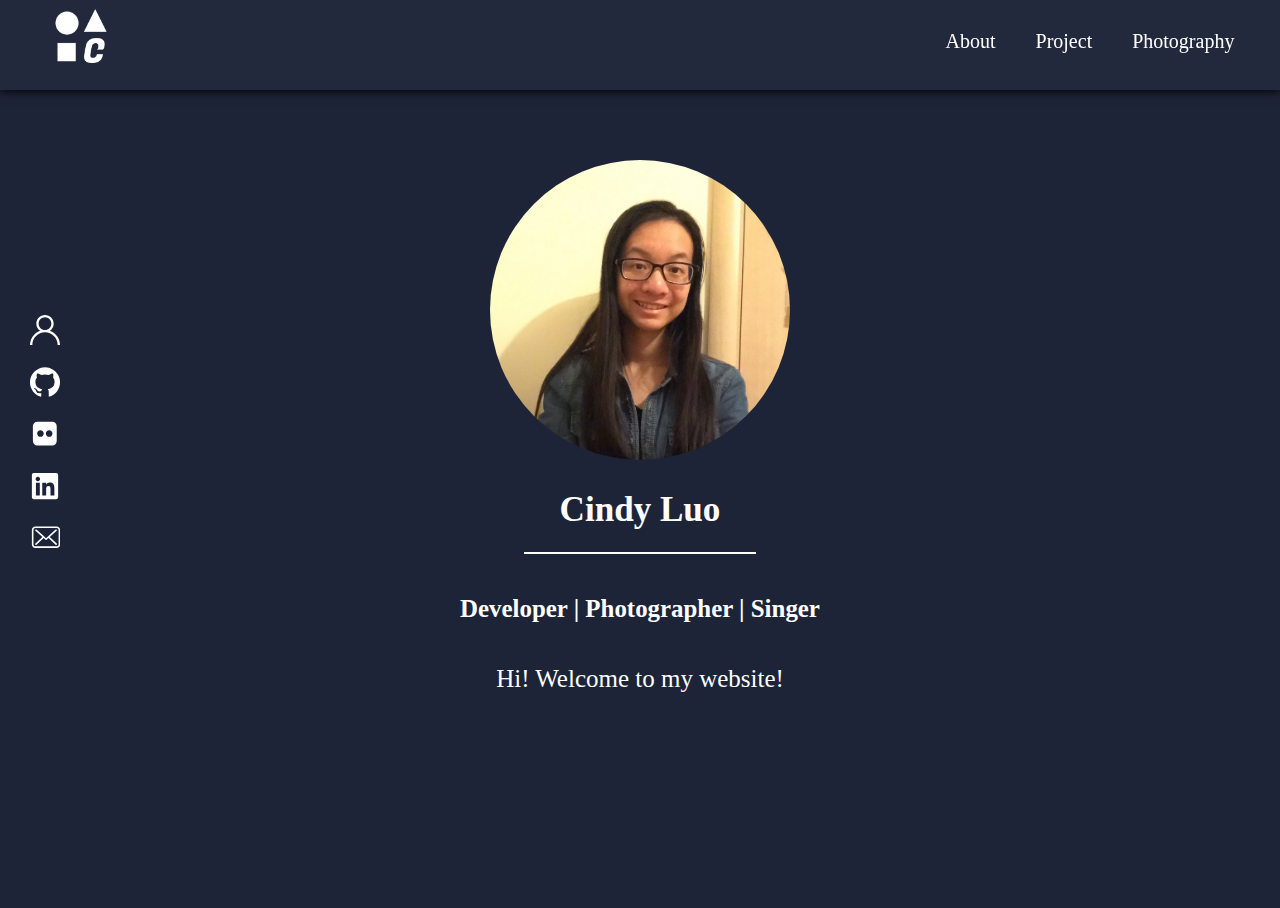
<file: index.html>
<!DOCTYPE html>
<html>

<head>
  <title>Cindy Luo Portfolio</title>
  <link rel="stylesheet" href="css/main.css">
</head>

<body>

  <div class="navigate">
    <div class="logo">
      <a href="index.html"><img src="logo/logo.png" alt="Cindy"></a>
    </div>
    <div class="menu">
      <nav id="navMenu"></nav>
      <script src="javascript/navbar.js"></script>
    </div>
  </div>
  <div class="main">
    <img style="width:300px;height:300px;border-radius:300px" src="pictures/self.jpg" alt="Hi">
    <h3 style="line-height: 15px">Cindy Luo</h3>
    <hr color="white" width="230" />
    <h5>Developer | Photographer | Singer</h5>
    <p style="font-size:25px">Hi! Welcome to my website!</p>
  </div>
  <div class="icons">
    <!-- credit for the icon: <div>Icons made by <a href="https://www.flaticon.com/authors/freepik" 
      title="Freepik">Freepik</a> from <a href="https://www.flaticon.com/"             
      title="Flaticon">www.flaticon.com</a></div> -->
    <a href="https://drive.google.com/file/d/1jY3D1uArqNDAxk2W4oGz_0KefKu4q4VI/view?usp=sharing">
      <svg fill="white" class="material-icons" xmlns="http://www.w3.org/2000/svg" width="30" height="30"
        viewBox="0 0 512 512">
        <path d="M437.02,330.98c-27.883-27.882-61.071-48.523-97.281-61.018C378.521,243.251,404,198.548,404,148
          C404,66.393,337.607,0,256,0S108,66.393,108,148c0,50.548,25.479,95.251,64.262,121.962
          c-36.21,12.495-69.398,33.136-97.281,61.018C26.629,379.333,0,443.62,0,512h40c0-119.103,96.897-216,216-216s216,96.897,216,216
          h40C512,443.62,485.371,379.333,437.02,330.98z M256,256c-59.551,0-108-48.448-108-108S196.449,40,256,40
          c59.551,0,108,48.448,108,108S315.551,256,256,256z" />
      </svg>
    </a>
    <br>
    <br>
    <a href="https://github.com/cindy1u0">
      <svg fill="white" class="material-icons" xmlns="http://www.w3.org/2000/svg" width="30" height="30"
        viewBox="0 0 438.549 438.549">
        <path
          d="M409.132,114.573c-19.608-33.596-46.205-60.194-79.798-79.8C295.736,15.166,259.057,5.365,219.271,5.365   c-39.781,0-76.472,9.804-110.063,29.408c-33.596,19.605-60.192,46.204-79.8,79.8C9.803,148.168,0,184.854,0,224.63   c0,47.78,13.94,90.745,41.827,128.906c27.884,38.164,63.906,64.572,108.063,79.227c5.14,0.954,8.945,0.283,11.419-1.996   c2.475-2.282,3.711-5.14,3.711-8.562c0-0.571-0.049-5.708-0.144-15.417c-0.098-9.709-0.144-18.179-0.144-25.406l-6.567,1.136   c-4.187,0.767-9.469,1.092-15.846,1c-6.374-0.089-12.991-0.757-19.842-1.999c-6.854-1.231-13.229-4.086-19.13-8.559   c-5.898-4.473-10.085-10.328-12.56-17.556l-2.855-6.57c-1.903-4.374-4.899-9.233-8.992-14.559   c-4.093-5.331-8.232-8.945-12.419-10.848l-1.999-1.431c-1.332-0.951-2.568-2.098-3.711-3.429c-1.142-1.331-1.997-2.663-2.568-3.997   c-0.572-1.335-0.098-2.43,1.427-3.289c1.525-0.859,4.281-1.276,8.28-1.276l5.708,0.853c3.807,0.763,8.516,3.042,14.133,6.851   c5.614,3.806,10.229,8.754,13.846,14.842c4.38,7.806,9.657,13.754,15.846,17.847c6.184,4.093,12.419,6.136,18.699,6.136   c6.28,0,11.704-0.476,16.274-1.423c4.565-0.952,8.848-2.383,12.847-4.285c1.713-12.758,6.377-22.559,13.988-29.41   c-10.848-1.14-20.601-2.857-29.264-5.14c-8.658-2.286-17.605-5.996-26.835-11.14c-9.235-5.137-16.896-11.516-22.985-19.126   c-6.09-7.614-11.088-17.61-14.987-29.979c-3.901-12.374-5.852-26.648-5.852-42.826c0-23.035,7.52-42.637,22.557-58.817   c-7.044-17.318-6.379-36.732,1.997-58.24c5.52-1.715,13.706-0.428,24.554,3.853c10.85,4.283,18.794,7.952,23.84,10.994   c5.046,3.041,9.089,5.618,12.135,7.708c17.705-4.947,35.976-7.421,54.818-7.421s37.117,2.474,54.823,7.421l10.849-6.849   c7.419-4.57,16.18-8.758,26.262-12.565c10.088-3.805,17.802-4.853,23.134-3.138c8.562,21.509,9.325,40.922,2.279,58.24   c15.036,16.18,22.559,35.787,22.559,58.817c0,16.178-1.958,30.497-5.853,42.966c-3.9,12.471-8.941,22.457-15.125,29.979   c-6.191,7.521-13.901,13.85-23.131,18.986c-9.232,5.14-18.182,8.85-26.84,11.136c-8.662,2.286-18.415,4.004-29.263,5.146   c9.894,8.562,14.842,22.077,14.842,40.539v60.237c0,3.422,1.19,6.279,3.572,8.562c2.379,2.279,6.136,2.95,11.276,1.995   c44.163-14.653,80.185-41.062,108.068-79.226c27.88-38.161,41.825-81.126,41.825-128.906   C438.536,184.851,428.728,148.168,409.132,114.573z" />
      </svg>
    </a>
    <br>
    <br>
    <a href="https://www.flickr.com/people/183832002@N04/">
      <svg fill="white" class="material-icons" xmlns="http://www.w3.org/2000/svg" width="30" height="30"
        viewBox="0 0 54 54">
        <path
          d="M40,4.8c2.2,0,4.1,0.8,5.7,2.4c1.6,1.6,2.4,3.5,2.4,5.7v26.8c0,2.2-0.8,4.1-2.4,5.7c-1.6,1.6-3.5,2.4-5.7,2.4H13.3   c-2.2,0-4.1-0.8-5.7-2.4c-1.6-1.6-2.4-3.5-2.4-5.7V12.9c0-2.2,0.8-4.1,2.4-5.7c1.6-1.6,3.5-2.4,5.7-2.4H40z M23,30.4   c1.2-1.2,1.7-2.5,1.7-4.2s-0.6-3-1.7-4.2c-1.2-1.2-2.5-1.7-4.2-1.7s-3,0.6-4.2,1.7c-1.2,1.2-1.7,2.5-1.7,4.2s0.6,3,1.7,4.2   s2.5,1.7,4.2,1.7S21.8,31.6,23,30.4z M38.7,30.4c1.2-1.2,1.7-2.5,1.7-4.2s-0.6-3-1.7-4.2c-1.2-1.2-2.5-1.7-4.2-1.7   c-1.6,0-3,0.6-4.2,1.7c-1.2,1.2-1.7,2.5-1.7,4.2s0.6,3,1.7,4.2c1.2,1.2,2.5,1.7,4.2,1.7C36.1,32.2,37.5,31.6,38.7,30.4z" />
      </svg>
    </a>
    <br>
    <br>
    <a href="https://www.linkedin.com/in/cindy1u0/">
      <svg fill="white" class="material-icons" xmlns="http://www.w3.org/2000/svg" width="30" height="30"
        viewBox="0 0 448 512">
        <path
          d="M416 32H31.9C14.3 32 0 46.5 0 64.3v383.4C0 465.5 14.3 480 31.9 480H416c17.6 0 32-14.5 32-32.3V64.3c0-17.8-14.4-32.3-32-32.3zM135.4 416H69V202.2h66.5V416zm-33.2-243c-21.3 0-38.5-17.3-38.5-38.5S80.9 96 102.2 96c21.2 0 38.5 17.3 38.5 38.5 0 21.3-17.2 38.5-38.5 38.5zm282.1 243h-66.4V312c0-24.8-.5-56.7-34.5-56.7-34.6 0-39.9 27-39.9 54.9V416h-66.4V202.2h63.7v29.2h.9c8.9-16.8 30.6-34.5 62.9-34.5 67.2 0 79.7 44.3 79.7 101.9V416z" />
      </svg>
    </a>
    <br>
    <br>
    <a href="mailto: luo.xiny@northeastern.edu">
      <svg fill="white" class="material-icons" xmlns="http://www.w3.org/2000/svg" width="30" height="30"
        viewBox="0 0 448 512">
        <path
          d="M424.3,57.75H59.1c-32.6,0-59.1,26.5-59.1,59.1v249.6c0,32.6,26.5,59.1,59.1,59.1h365.1c32.6,0,59.1-26.5,59.1-59.1    v-249.5C483.4,84.35,456.9,57.75,424.3,57.75z M456.4,366.45c0,17.7-14.4,32.1-32.1,32.1H59.1c-17.7,0-32.1-14.4-32.1-32.1v-249.5    c0-17.7,14.4-32.1,32.1-32.1h365.1c17.7,0,32.1,14.4,32.1,32.1v249.5H456.4z" />
        <path
          d="M304.8,238.55l118.2-106c5.5-5,6-13.5,1-19.1c-5-5.5-13.5-6-19.1-1l-163,146.3l-31.8-28.4c-0.1-0.1-0.2-0.2-0.2-0.3    c-0.7-0.7-1.4-1.3-2.2-1.9L78.3,112.35c-5.6-5-14.1-4.5-19.1,1.1c-5,5.6-4.5,14.1,1.1,19.1l119.6,106.9L60.8,350.95    c-5.4,5.1-5.7,13.6-0.6,19.1c2.7,2.8,6.3,4.3,9.9,4.3c3.3,0,6.6-1.2,9.2-3.6l120.9-113.1l32.8,29.3c2.6,2.3,5.8,3.4,9,3.4    c3.2,0,6.5-1.2,9-3.5l33.7-30.2l120.2,114.2c2.6,2.5,6,3.7,9.3,3.7c3.6,0,7.1-1.4,9.8-4.2c5.1-5.4,4.9-14-0.5-19.1L304.8,238.55z" />
      </svg>
    </a>
  </div>

</body>

</html>
</file>
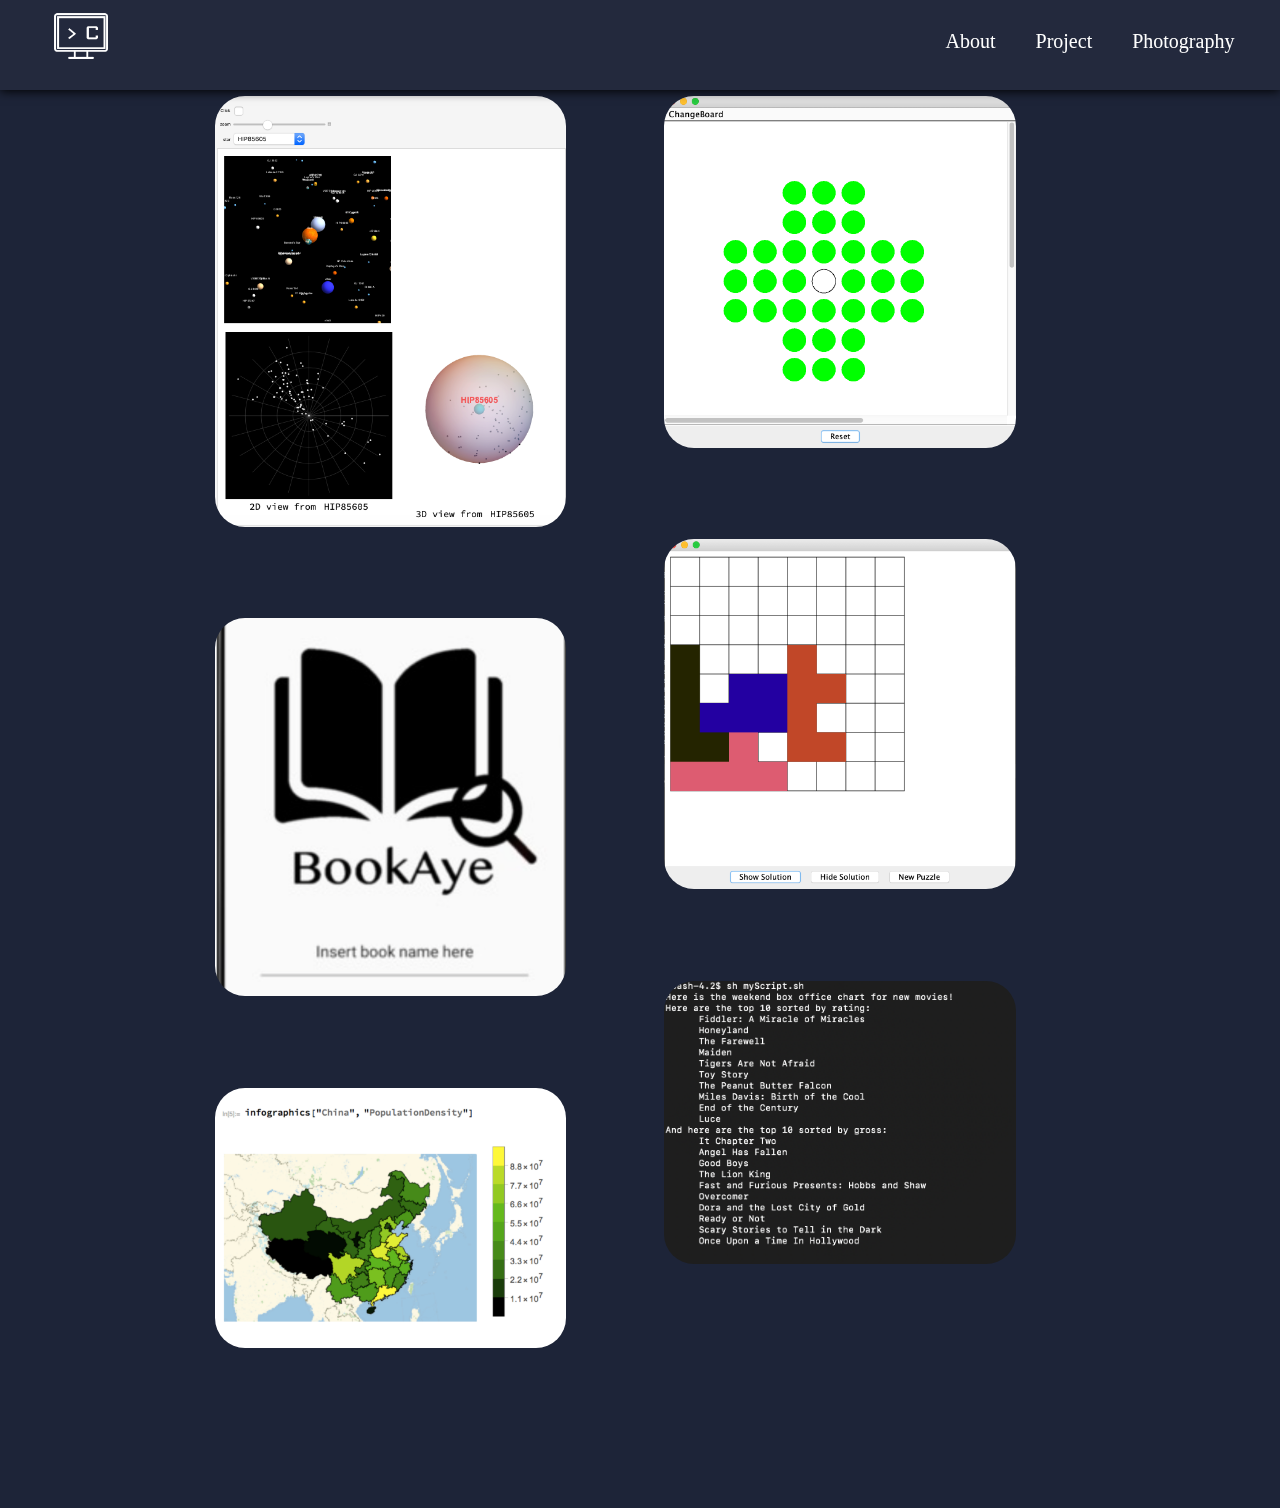
<file: project.html>
<!DOCTYPE html>
<html>

<head>
  <meta charset="utf-8">
  <title>Cindy Photography</title>
  <link rel="stylesheet" href="css/project.css">
</head>

<body>
  <div class="navigate">
    <div class="logo">
      <a href="index.html"><img src="logo/project.png" alt="Cindy"></a>
    </div>
    <div class="menu">
      <nav id="navMenu"></nav>
      <script src="javascript/navbar.js"></script>
    </div>
  </div>

  <div class="row">
    <div class="column">
      <div class="project1">
        <a href="https://demonstrations.wolfram.com/NeighborhoodsOfNearbyStars/">
          <img src="pictures/planet.png" alt="View of Nearby Stars" class="image">
        </a>
      </div>

      <div class="project2">
        <a href="https://github.com/cindy1u0/BookAyeAye">
          <img src="pictures/bookaye.png" alt="View of Nearby Stars" class="image"></a>
      </div>

      <div class="project3">
        <a href="https://community.wolfram.com/groups/-/m/t/1027435?p_p_auth=BOTd0UxD">
          <img src="pictures/infographics.png" alt="View of Nearby Stars" class="image"></a>
      </div>
    </div>

    <div class="column">
      <div class="project4">
        <a href="https://github.com/cindy1u0/Marble-Solitaire">
          <img src="pictures/marble.png" alt="Marble Solitaire" class="image"></a>
      </div>

      <div class="project5">
        <a href="https://github.com/cindy1u0/tiling-polyominoes-game">
          <img src="pictures/puzzle.png" alt="View of Nearby Stars" class="image">
        </a>
      </div>

      <div class="project6">
        <a href="https://github.com/cindy1u0/Top-Movie-Search">
          <img src="pictures/movie.png" alt="View of Nearby Stars" class="image">
        </a>
      </div>
    </div>

  </div>

</body>

</html>
</file>
<file: css/main.css>
/* Sets the intial font, height, and background color */
html, body {
  height: 100%;
  font-family: Georgia;
  background: #1d2438;
}

/* Writes the texts */
.main {
  color: white;
  padding: 12%;
  text-align: center;
  font-size: 30px;
}

/* Sets the fixed header */
.navigate {
  box-shadow: 0px 1px 10px Black;
  background-color: #23293d;
  position: fixed;
  height: 10%;
  top: 0;
  width: 100%;
  right: 0;
  z-index: 30;
}

/* Leaves some space between the logo and the leftmost border */
.menu {
  padding-right: 2%;
}

/* Styles the navigator */
.menu a {
  float: right;
  color: white;
  padding: 30px 20px;
  text-decoration: none;
  font-size: 20px;
}

/* Logo of the panel */
.logo img {
  width: 60px;
  height: 60px;
  float: left;
  padding-left: 4%;
  padding-top: 0.5%;
}

.icons {
  position: fixed;
  top: 35%;
  left: 30px;
}

/* Change the color of links on hover */
a:hover {
  color: Gray; 
}

.resume {
  color: white;
}

.resume:hover{
  color: Gray;
}

a {
  text-decoration: none;
}

a:visited {
  text-decoration: none;
}

.material-icons:hover{
  fill:gray;
}
</file>
<file: css/project.css>
@import "main.css";

html {
  height: 1500px;
}

.row {
  display: -ms-flexbox;
  /* IE10 */
  display: flex;
  -ms-flex-wrap: wrap;
  /* IE10 */
  flex-wrap: wrap;
  padding: 0 4px;
}

/* Create four equal columns that sits next to each other */
.column {
  -ms-flex: 35%;
  /* IE10 */
  flex: 35%;
  max-width: 35%;
  padding: 0 5px;
}

.column img {
  margin-top: 20%;
  margin-left: 45%;
  /* vertical-align: middle; */
  width: 80%;
  border-radius: 30px;
}

/* Responsive layout - makes a two column-layout instead of four columns */
@media screen and (max-width: 800px) {
  .column {
    -ms-flex: 100%;
    flex: 100%;
    max-width: 80%;
  }
}

/* Responsive layout - makes the two columns stack on top of each other instead of next to each other */
@media screen and (max-width: 800px) {
  .row {
    -ms-flex: 100%;
    flex: 100%;
    max-width: 80%;
  }
}

.hoverEffect {
  position: relative;
}


.overlay {
  position: absolute;
  top: 0;
  bottom: 0;
  left: 0;
  right: 0;
  transition: 0.5s ease;
  height: 100%;
  width: 100%;
  opacity: 0;
  background-color: Black;
}

.hoverEffect:hover .overlay {
  opacity: 0.8;
}
</file>
